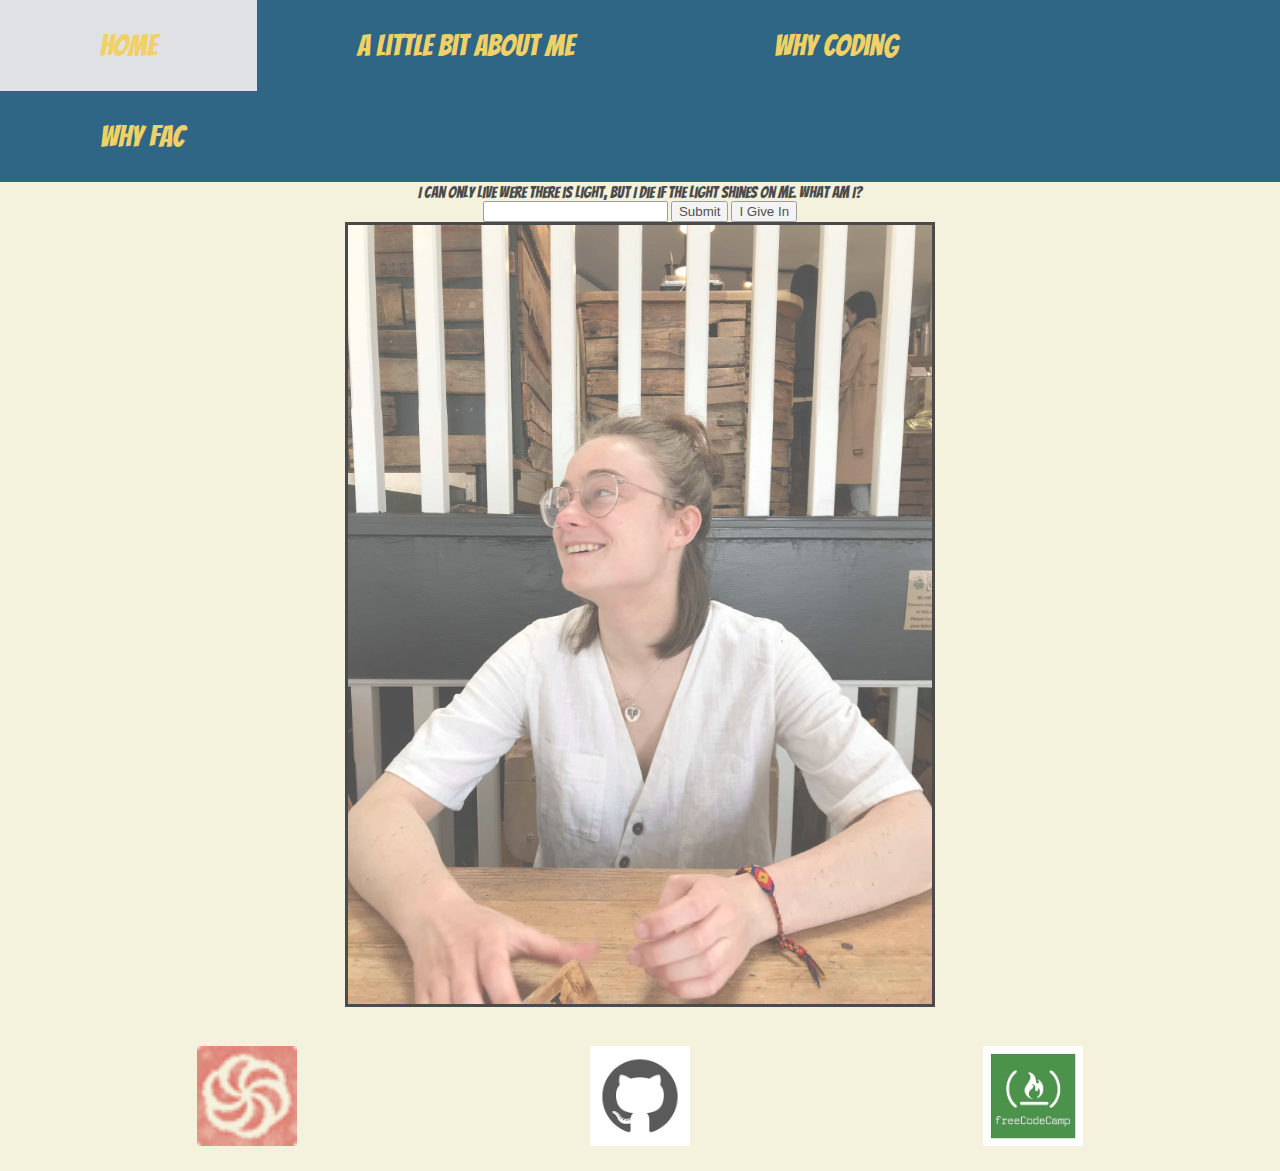
<file: index.html>
<!DOCTYPE html>
<html>
<head>
  <link rel="stylesheet" type="text/css" href="style.css">
  <link href="https://fonts.googleapis.com/css?family=Bangers&display=swap" rel="stylesheet">
  <title> Founders and Coders Application Website </title>
</head>

  <div class='navbar'>
    <ul>
    <li><a href="index.html">Home</a></li>
    <li><a href="about.html">A little bit about me</a></li>
    <li><a href="whycoding.html">Why coding</a></li>
    <li><a href="whyfac.html">Why FAC</a></li>
    </ul>
  </div>

<body>
      <div class='general'>
        <div class="home">
          <div class="row2">
            <label for="fname"> Solve this riddle to unlock the content of my website: </br></br> I can only live were there is light, But I die if the light shines on me. What am I? </label>
          </div>
          <div class="row3">
            <input type="text" id="fname" name="fname">
            <input id='button' type="submit" value="Submit">
            <input id='iGiveIn' type='submit' value='I Give In'>
          </div>
      </div>
      <div class='container-3'>
        <img src="images/smiling.JPG" alt="Picture of me smiling">
        </br>
        </br>
      </div>

      <div class="row">
        <div class="column">
          <a href="https://www.codewars.com/users/amberrignell">
            <img border="0" alt="codewars logo" src="images/codewars.png" width="100" height="100">
          </a>
        </div>

        <div class="column">
          <a href="https://github.com/amberrignell">
            <img border="0" alt="github logo" src="images/github.png" width="100" height="100">
          </a>
        </div>

        <div class="column">
          <a href="https://www.freecodecamp.org/fccbe954cc1-eb78-4412-826e-213d2109d1e9">
            <img border="0" alt="free code camp logo" src="images/freecodecamp.png" width="100" height="100">
          </a>
        </div>
    </div>


    </div>
</body>
<script type="text/javascript" src='scripts.js'> </script>

</html>
</file>
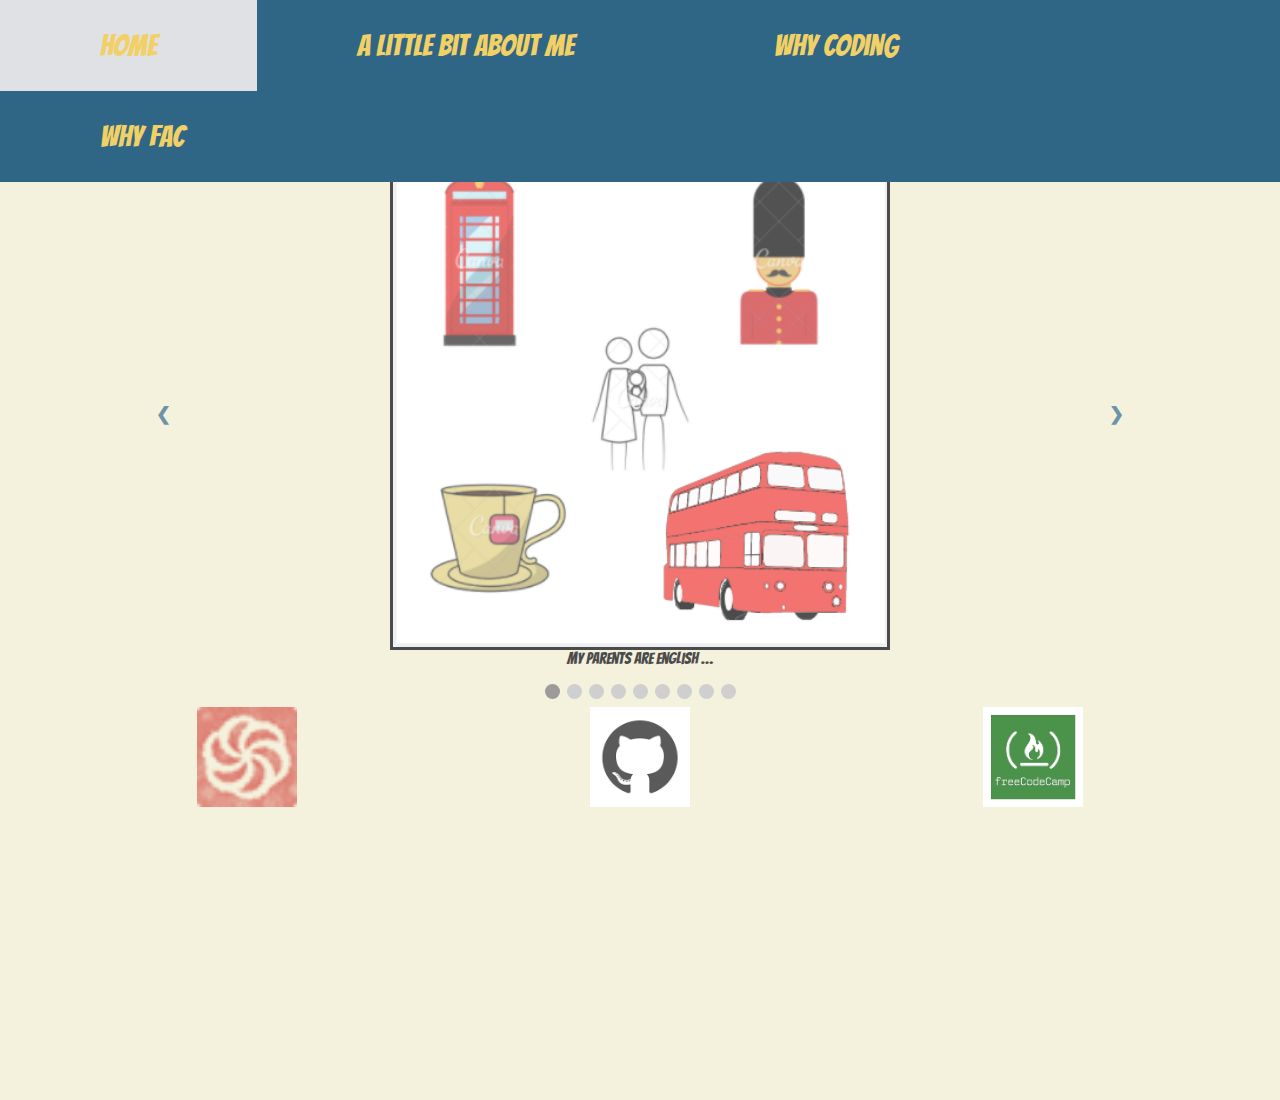
<file: about.html>
<!DOCTYPE html>
<html>
<head>
  <link rel="stylesheet" type="text/css" href="style.css">
  <link href="https://fonts.googleapis.com/css?family=Source+Sans+Pro&display=swap" rel="stylesheet">
  <link href="https://fonts.googleapis.com/css?family=Bangers&display=swap" rel="stylesheet">
  <title> Founders and Coders Application Website </title>
</head>

<section>
  <div class =navbar>
    <ul>
    <li><a href="index.html">Home</a></li>
    <li><a href="about.html">A little bit about me</a></li>
    <li><a href="whycoding.html">Why coding</a></li>
    <li><a href="whyfac.html">Why FAC</a></li>
    </ul>
  </div>
</section>
<body>
    <section>
    <div class=general>

      <div class="slideshow-container">

          <div class="mySlides">
            <div class="numbertext">1 / 3</div>
            <img src="images/image1.png" style="width:100%">
            <div> My parents are English … </div>
          </div>

          <div class="mySlides">
            <div class="numbertext">2 / 3</div>
            <img src="images/image2.png" style="width:100%">
            <div> ...but I was born and raised in Paris.</div>
          </div>

          <div class="mySlides">
            <div class="numbertext">3 / 3</div>
            <img src="images/image3.png" style="width:100%">
            <div> I did the scientific pathway of the French baccalaureate ... </div>
          </div>

          <div class="mySlides ">
            <div class="numbertext">1 / 3</div>
            <img src="images/image4.png" style="width:100%">
            <div> .... and then got offered a place at UCL. </div>
          </div>

          <div class="mySlides">
            <div class="numbertext">1 / 3</div>
            <img src="images/image5.png" style="width:100%">
            <div> BUT THEN ... I deferred and took a gap year. </div>
          </div>

          <div class="mySlides">
            <div class="numbertext">1 / 3</div>
            <img src="images/image6.png" style="width:100%">
            <div> I spent 2 months in Morocco, 3 months in Cuba, 3 months in Brazil. </div>
          </div>

          <div class="mySlides">
            <div class="numbertext">1 / 3</div>
            <img src="images/image7.png" style="width:100%">
            <div> Doing internships/work and practicing my Spanish/learning Portuguese. </div>
          </div>

          <div class="mySlides">
            <div class="numbertext">1 / 3</div>
            <img src="images/image8.png" style="width:100%">
            <div>  At UCL I studied Arts and Sciences (see modules above) </div>
          </div>

          <div class="mySlides">
            <div class="numbertext">1 / 3</div>
            <img src="images/image9.png" style="width:100%">
            <div> And now here I am applying to become a programmer ! </div>
          </div>

          <a class="prev" onclick="plusSlides(-1)">&#10094;</a>
          <a class="next" onclick="plusSlides(1)">&#10095;</a>

          </div>
          <br>

          <div style="text-align:center">
            <span class="dot" onclick="currentSlide(1)"></span>
            <span class="dot" onclick="currentSlide(2)"></span>
            <span class="dot" onclick="currentSlide(3)"></span>
            <span class="dot" onclick="currentSlide(4)"></span>
            <span class="dot" onclick="currentSlide(5)"></span>
            <span class="dot" onclick="currentSlide(6)"></span>
            <span class="dot" onclick="currentSlide(7)"></span>
            <span class="dot" onclick="currentSlide(8)"></span>
            <span class="dot" onclick="currentSlide(9)"></span>
          </div>
          <div class="row">
          <div class="column">
            <a href="https://www.codewars.com/users/amberrignell">
                <img border="0" alt="codewars logo" src="images/codewars.png" width="100" height="100">
            </a>
          </div>
          <div class="column">
            <a href="https://github.com/amberrignell">
                <img border="0" alt="github logo" src="images/github.png" width="100" height="100">
            </a>
          </div>
          <div class="column">
            <a href="https://www.freecodecamp.org/fccbe954cc1-eb78-4412-826e-213d2109d1e9">
                <img border="0" alt="free code camp logo" src="images/freecodecamp.png" width="100" height="100">
            </a>
          </div>
          </div>
      </div>
  </section>
</body>
<script src="scripts.js"></script>
</html>
</file>
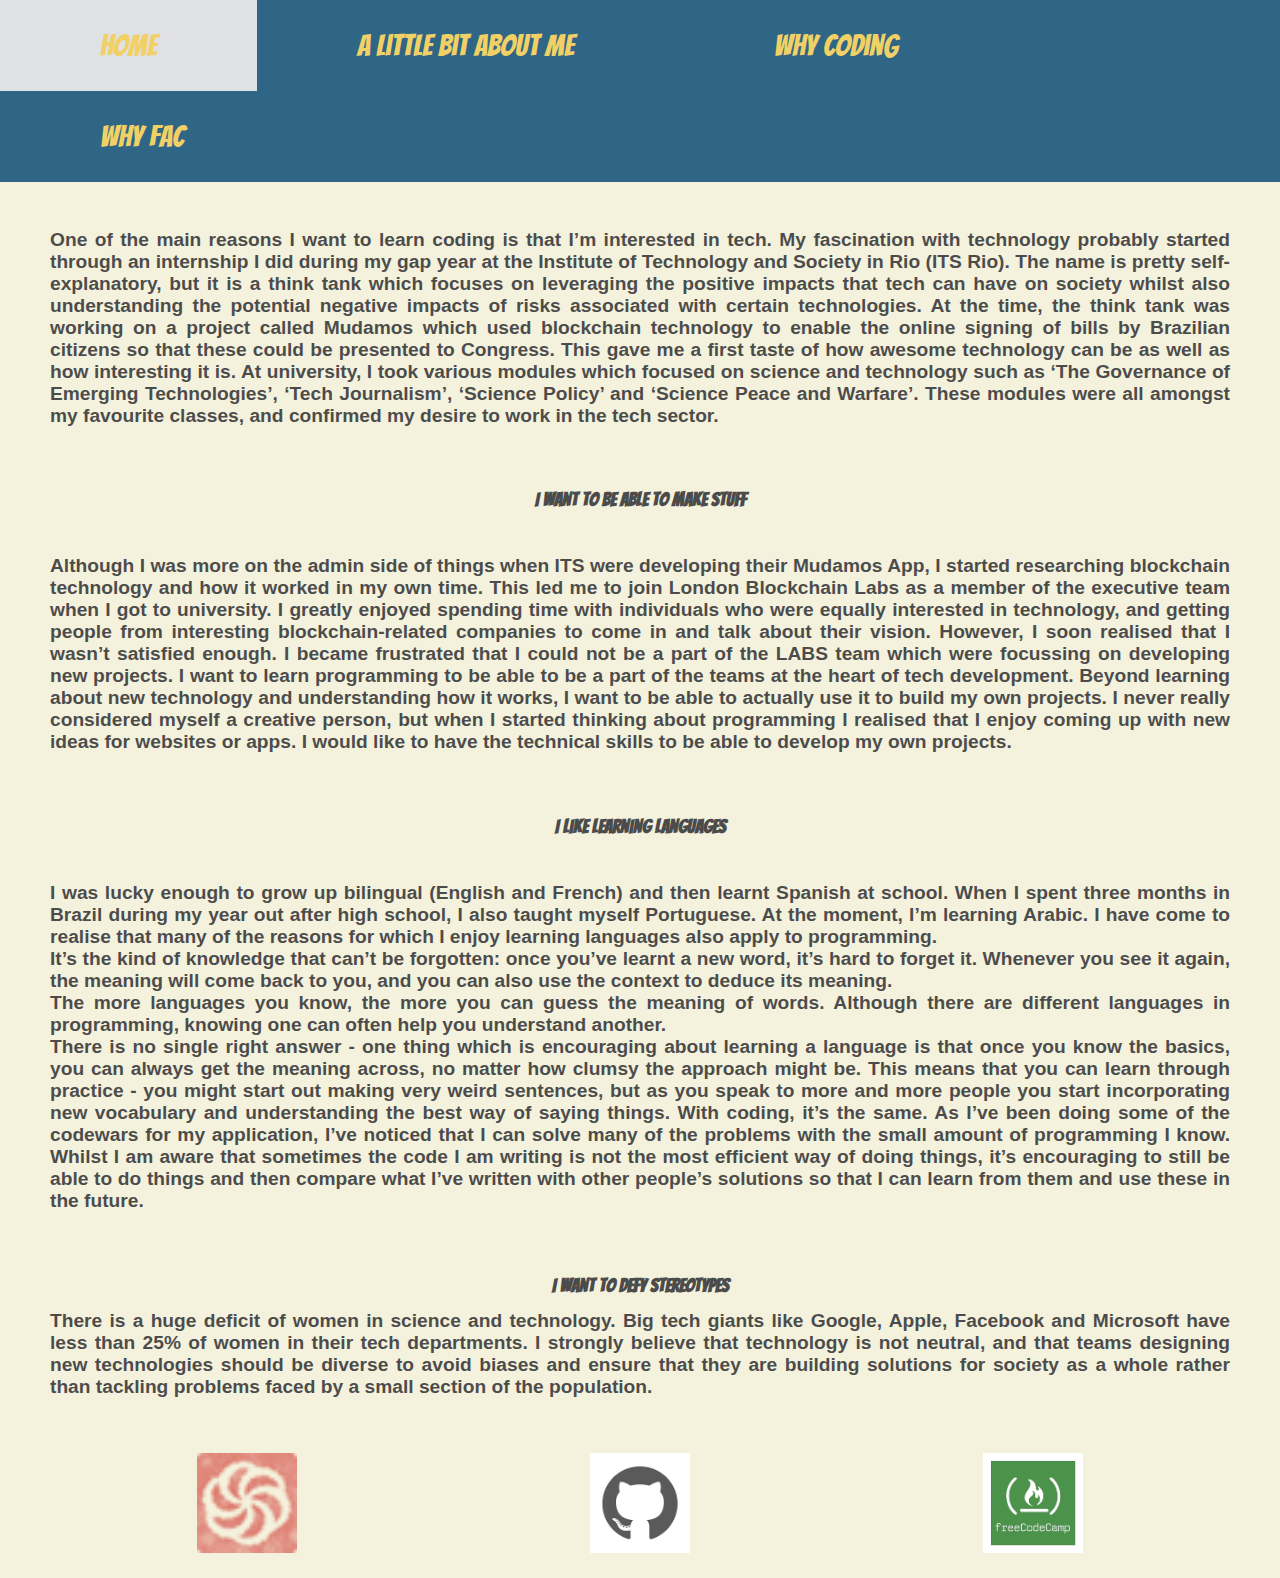
<file: whycoding.html>
<!DOCTYPE html>
<html>
<head>
  <link rel="stylesheet" type="text/css" href="style.css">
  <link href="https://fonts.googleapis.com/css?family=Bangers&display=swap" rel="stylesheet">
  <title> Founders and Coders Application Website </title>
</head>

<section>
  <div class =navbar>
    <ul>
    <li><a href="index.html">Home</a></li>
    <li><a href="about.html">A little bit about me</a></li>
    <li><a href="whycoding.html">Why coding</a></li>
    <li><a href="whyfac.html">Why FAC</a></li>
    </ul>
  </div>
</section>
<body>
    <section>
    <div class=general>
      <h1> I’m interested in tech </h1>
      </br>
      <h2> One of the main reasons I want to learn coding is that I’m interested in tech. My fascination with technology probably started through an internship I did during my gap year at the Institute of Technology and Society in Rio (ITS Rio). The name is pretty self-explanatory, but it is a think tank which focuses on leveraging the positive impacts that tech can have on society whilst also understanding the potential negative impacts of risks associated with certain technologies. At the time, the think tank was working on a project called Mudamos which used blockchain technology to enable the online signing of bills by Brazilian citizens so that these could be presented to Congress. This gave me a first taste of how awesome technology can be as well as how interesting it is. At university, I took various modules which focused on science and technology such as ‘The Governance of Emerging Technologies’, ‘Tech Journalism’, ‘Science Policy’ and ‘Science Peace and Warfare’. These modules were all amongst my favourite classes, and confirmed my desire to work in the tech sector.
      </h2>
    </br>
    </br>

    <h1> I want to be able to make stuff </h1>
    </br>
    <h2> Although I was more on the admin side of things when ITS were developing their Mudamos App, I started researching blockchain technology and how it worked in my own time. This led me to join London Blockchain Labs as a member of the executive team when I got to university. I greatly enjoyed spending time with individuals who were equally interested in technology, and getting people from interesting blockchain-related companies to come in and talk about their vision. However, I soon realised that I wasn’t satisfied enough. I became frustrated that I could not be a part of the LABS team which were focussing on developing new projects.
I want to learn programming to be able to be a part of the teams at the heart of tech development. Beyond learning about new technology and understanding how it works, I want to be able to actually use it to build my own projects.
I never really considered myself a creative person, but when I started thinking about programming I realised that I enjoy coming up with new ideas for websites or apps. I would like to have the technical skills to be able to develop my own projects.
    </h2>
    </br>
    </br>


      <h1> I like learning languages </h1>
      </br>
      <h2> I was lucky enough to grow up bilingual (English and French) and then learnt Spanish at school. When I spent three months in Brazil during my year out after high school, I also taught myself Portuguese. At the moment, I’m learning Arabic.
      I have come to realise that many of the reasons for which I enjoy learning languages also apply to programming.
      </br> It’s the kind of knowledge that can’t be forgotten: once you’ve learnt a new word, it’s hard to forget it. Whenever you see it again, the meaning will come back to you, and you can also use the context to deduce its meaning.
      </br> The more languages you know, the more you can guess the meaning of words. Although there are different languages in programming, knowing one can often help you understand another.  
      </br> There is no single right answer - one thing which is encouraging about learning a language is that once you know the basics, you can always get the meaning across, no matter how clumsy the approach might be. This means that you can learn through practice - you might start out making very weird sentences, but as you speak to more and more people you start incorporating new vocabulary and understanding the best way of saying things. With coding, it’s the same. As I’ve been doing some of the codewars for my application, I’ve noticed that I can solve many of the problems with the small amount of programming I know. Whilst I am aware that sometimes the code I am writing is not the most efficient way of doing things, it’s encouraging to still be able to do things and then compare what I’ve written with other people’s solutions so that I can learn from them and use these in the future.
      </h2>
      </br>
      </br>

      <h1> I want to defy stereotypes </h1>
      <h2> There is a huge deficit of women in science and technology. Big tech giants like Google, Apple, Facebook and Microsoft have less than 25% of women in their tech departments. I strongly believe that technology is not neutral, and that teams designing new technologies should be diverse to avoid biases and ensure that they are building solutions for society as a whole rather than tackling problems faced by a small section of the population.
      </h2>
    </br>
    </br>

      <div class="row">
      <div class="column">
        <a href="https://www.codewars.com/users/amberrignell">
            <img border="0" alt="codewars logo" src="images/codewars.png" width="100" height="100">
        </a>
      </div>
      <div class="column">
        <a href="https://github.com/amberrignell">
            <img border="0" alt="github logo" src="images/github.png" width="100" height="100">
        </a>
      </div>
      <div class="column">
        <a href="https://www.freecodecamp.org/fccbe954cc1-eb78-4412-826e-213d2109d1e9">
            <img border="0" alt="free code camp logo" src="images/freecodecamp.png" width="100" height="100">
        </a>
      </div>
      </div>
    </div>
  </section>
</body>
</html>
</file>
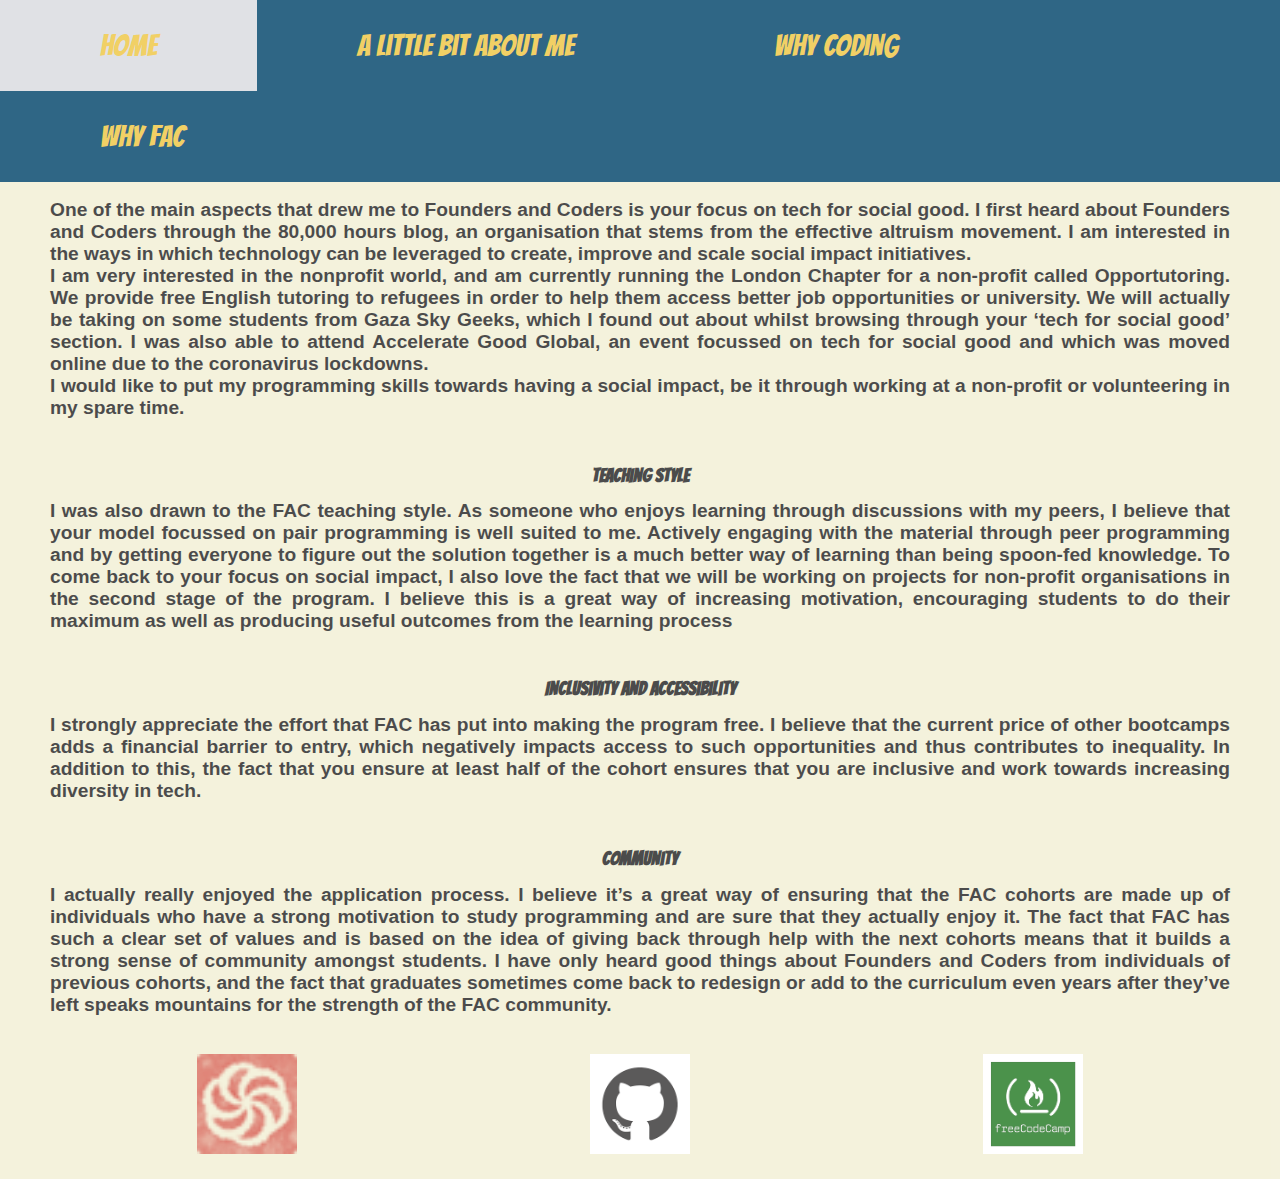
<file: whyfac.html>
<!DOCTYPE html>
<html>
<head>
  <link rel="stylesheet" type="text/css" href="style.css">
  <link href="https://fonts.googleapis.com/css?family=Bangers&display=swap" rel="stylesheet">
  <title> Founders and Coders Application Website </title>
</head>

<section>
  <div class =navbar>
    <ul>
    <li><a href="index.html">Home</a></li>
    <li><a href="about.html">A little bit about me</a></li>
    <li><a href="whycoding.html">Why coding</a></li>
    <li><a href="whyfac.html">Why FAC</a></li>
    </ul>
  </div>
</section>
<body>
    <section>
    <div class=general>
      <h1> Tech for social good </h1>
      <h2> One of the main aspects that drew me to Founders and Coders is your focus on tech for social good. I first heard about Founders and Coders through the 80,000 hours blog, an organisation that stems from the effective altruism movement. I am interested in the ways in which technology can be leveraged to create, improve and scale social impact initiatives.
        </br> I am very interested in the nonprofit world, and am currently running the London Chapter for a non-profit called Opportutoring. We provide free English tutoring to refugees in order to help them access better job opportunities or university. We will actually be taking on some students from Gaza Sky Geeks, which I found out about whilst browsing through your ‘tech for social good’ section.
          I was also able to attend Accelerate Good Global, an event focussed on tech for social good and which was moved online due to the coronavirus lockdowns.
        </br> I would like to put my programming skills towards having a social impact, be it through working at a non-profit or volunteering in my spare time.
      </h2>
      </br>

      <h1> Teaching style </h1>
      <h2> I was also drawn to the FAC teaching style. As someone who enjoys learning through discussions with my peers, I believe that your model focussed on pair programming is well suited to me. Actively engaging with the material through peer programming and by getting everyone to figure out the solution together is a much better way of learning than being spoon-fed knowledge. To come back to your focus on social impact, I also love the fact that we will be working on projects for non-profit organisations in the second stage of the program. I believe this is a great way of increasing motivation, encouraging students to do their maximum as well as producing useful outcomes from the learning process
      </h2>
      </br>

      <h1> Inclusivity and accessibility </h1>
      <h2> I strongly appreciate the effort that FAC has put into making the program free. I believe that the current price of other bootcamps adds a financial barrier to entry, which negatively impacts access to such opportunities and thus contributes to inequality. In addition to this, the fact that you ensure at least half of the cohort ensures that you are inclusive and work towards increasing diversity in tech.
      </h2>
      </br>



      <h1> Community </h1>
      <h2> I actually really enjoyed the application process. I believe it’s a great way of ensuring that the FAC cohorts are made up of individuals who have a strong motivation to study programming and are sure that they actually enjoy it.
      The fact that FAC has such a clear set of values and is based on the idea of giving back through help with the next cohorts means that it builds a strong sense of community amongst students.
      I have only heard good things about Founders and Coders from individuals of previous cohorts, and the fact that graduates sometimes come back to redesign or add to the curriculum even years after they’ve left speaks mountains for the strength of the FAC community.
      </h2>
      </br>
      <div class="row">
      <div class="column">
        <a href="https://www.codewars.com/users/amberrignell">
            <img border="0" alt="codewars logo" src="images/codewars.png" width="100" height="100">
        </a>
      </div>
      <div class="column">
        <a href="https://github.com/amberrignell">
            <img border="0" alt="github logo" src="images/github.png" width="100" height="100">
        </a>
      </div>
      <div class="column">
        <a href="https://www.freecodecamp.org/fccbe954cc1-eb78-4412-826e-213d2109d1e9">
            <img border="0" alt="free code camp logo" src="images/freecodecamp.png" width="100" height="100">
        </a>
      </div>
      </div>
    </div>
  </section>
</body>
</html>
</file>
<file: style.css>
/*css related to the image carousel */
* {box-sizing: border-box}
body {font-family: Verdana, sans-serif; margin:0}
.mySlides {display: none}
img {vertical-align: middle;}

/* Slideshow container */
.slideshow-container {
  max-width: 1000px;
  position: relative;
  margin: auto;
}

/* Next & previous buttons */
.prev, .next {
  cursor: pointer;
  position: absolute;
  top: 50%;
  width: auto;
  padding: 16px;
  margin-top: -22px;
  color: #2F6685;
  font-weight: bold;
  font-size: 18px;
  transition: 0.6s ease;
  border-radius: 0 3px 3px 0;
  user-select: none;
}

/* Position the "next button" to the right */
.next {
  right: 0;
  border-radius: 3px 0 0 3px;
}

/* Position the 'previous button' to the left */
.prev {
  left: 0;
  border-radius: 3px 0 0 3px;
}

/* On hover, add a black background color with a little bit see-through */
.prev:hover, .next:hover {
  background-color: rgba(0,0,0,0.8);
}

/* Caption text */
.text {
  color: #2F6685;
  font-size: 30px;
  padding: 2px 16px;
  position: absolute;
  bottom: 8px;
  width: 100%;
  text-align: center;
}

/* Number text (1/3 etc) */
.numbertext {
  color: #f2f2f2;
  font-size: 12px;
  padding: 8px 12px;
  position: absolute;
  top: 0;
}

/* The dots/bullets/indicators */
.dot {
  cursor: pointer;
  height: 15px;
  width: 15px;
  margin: 0 2px;
  background-color: #bbb;
  border-radius: 50%;
  display: inline-block;
  transition: background-color 0.6s ease;
}

.active, .dot:hover {
  background-color: #717171;
}



.general {
  background-size: cover;
  background-color: #F0EDCE;
  opacity: 0.7;
  color: black;
  font-family: 'Bangers', cursive;
  min-height: 1000px;
  width: 100%;
  margin-bottom: 0;
  padding-top: 50px;
  padding-right: 50px;
  padding-bottom: 20px;
  padding-left: 50px;
  position: relative;
  text-align: center;
}

.decryptionContainer {
  display: flex;
  margin: 0 auto;
}

.container-1 {
  display:block;
}

/*navbar css*/
ul {
  background-color: #2F6685;
  font-family: 'Bangers', cursive;
  font-size: 30px;
  list-style-type: none;
  margin: 0;
  overflow: scroll;
  padding: 0;
  position: fixed;
  top: 0;
  width: 100%;
  z-index: 9999;
}

li a {
  color: #F1D065;
  display: block;
  float: left;
  padding: 30px 100px;
  text-align: center;
  text-decoration: none;
}

li a:hover {
  background-color: #E0E1E5;
}

.navbar {
  padding-top: 100px;
  width: 100%;
  height: 60px;
}
/*end of navbar css*/

img {
  border-style: solid;
  max-width: 50%;
  display: block;
  height: auto;
  margin-left: auto;
  margin-right: auto;
}

h1 {
  font-family: 'Bangers', cursive;
  font-size: larger;
}

h2 {
  font-family: 'Source Sans Pro', sans-serif;
  font-size: larger;
  text-align: justify;
  text-justify: inter-word;
}

/* css for index page
.decryptionContainer{
  padding-top: 10px;
  width: 100%;
  height: 60px;
  border-style: solid;
  border-color: black;
}

.container-1 {
  padding-top: 100px;
  width: 100%;
  height: 600px;
  border-style: solid;
  border-color: black;
}

.container-2 {
  padding-top: 100px;
  width: 100%;
  height: 600px;
  border-style: solid;
  border-color: black;
}

.container-3 {
  padding-top: 100px;
  width: 100%;
  height: 600px;
  border-style: solid;
  border-color: black;
}

.container-text {
  margin: 30px 0px;
  padding: 2px;
}
*/

/*css for image boxes at the bottom of the page */
.row {
  display: flex;
}

.column {
  flex: 33.33%;
  padding: 5px;
}
</file>
